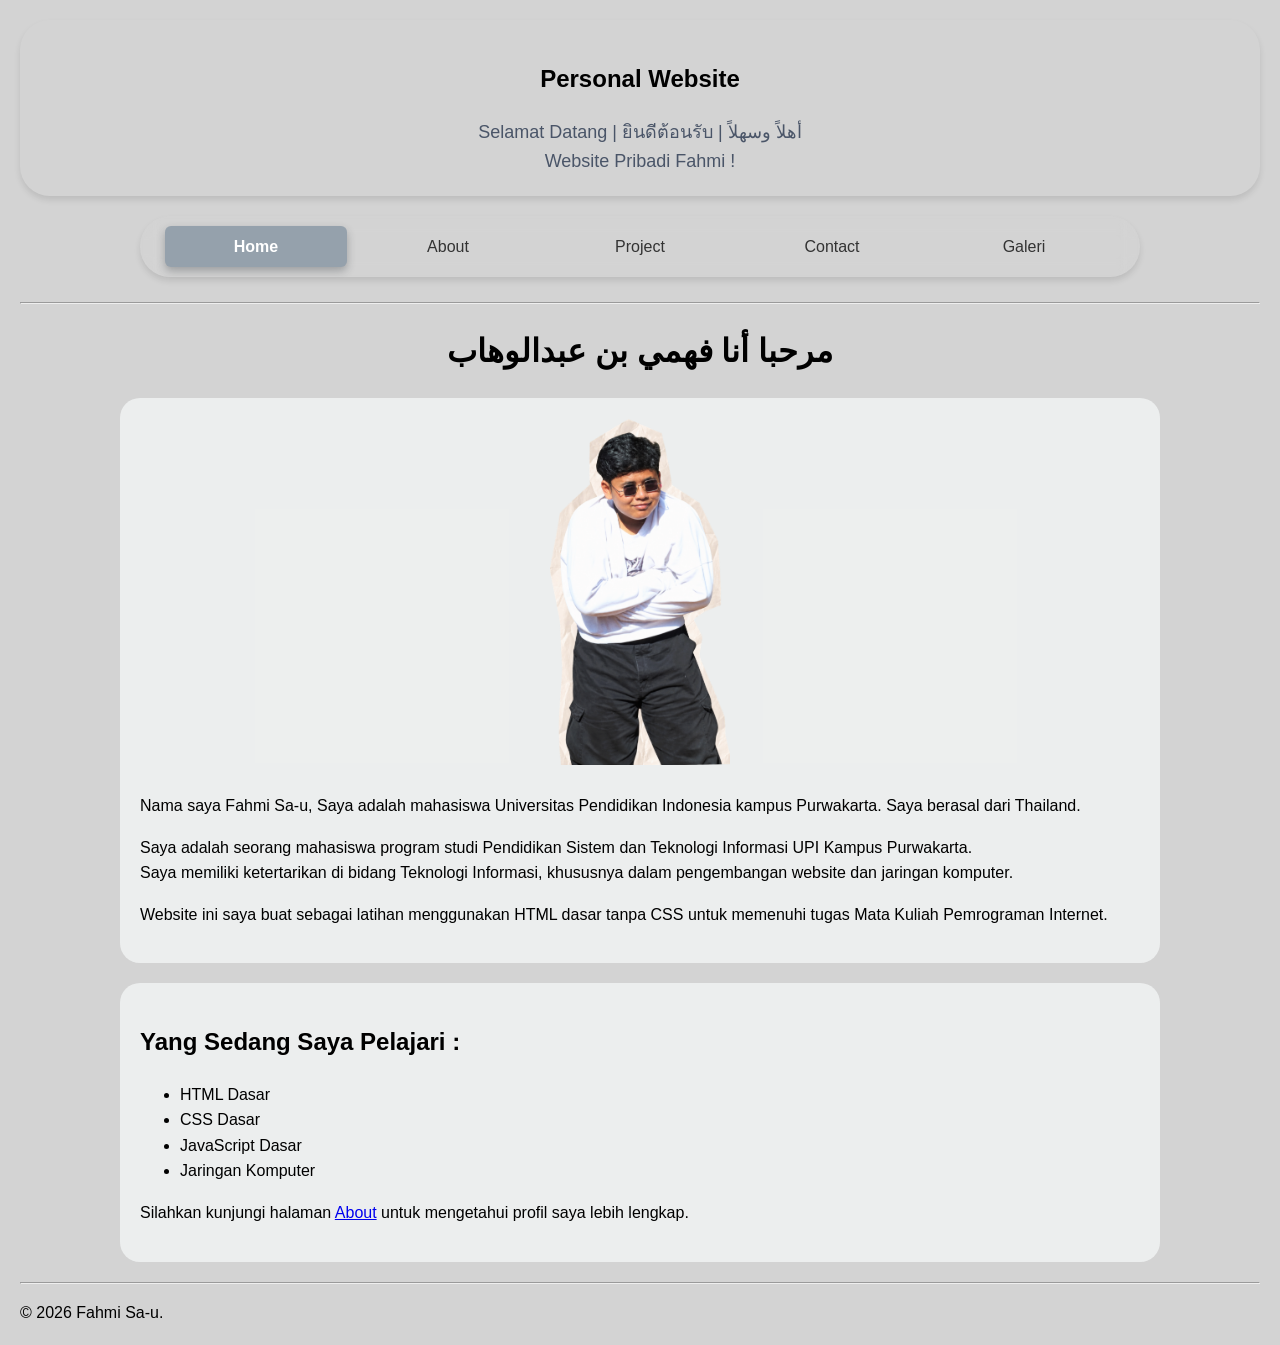
<file: index.html>
<!DOCTYPE html>
<html lang="id">

<head>
    <meta charset="UTF-8" />
    <meta name="viewport" content="width=device-width, initial-scale=1.0" />
    <title>Fahmi Sa-u Website</title>
    <link rel="stylesheet" href="style.css" />
</head>

<body>
    <header class="header">
        <nav class="personal">
            <h1>Personal Website</h1>
            <p class="welcome">Selamat Datang | ยินดีต้อนรับ | أهلاً وسهلاً<br> Website Pribadi Fahmi !</p>
        </nav>

        <nav class="main-navbar">
            <a href="index.html" class=nav-active>Home</a>
            <a href="about.html" class=nav>About</a>
            <a href="project.html" class=nav>Project</a>
            <a href="contact.html" class=nav>Contact</a>
            <a href="galeri.html" class=nav>Galeri</a>
        </nav>
    </header>

    <hr />

    <h1 class="mar">مرحبا أنا فهمي بن عبدالوهاب</h1>
   

    <main class="isi">
        <div class="profile-image">
            <img src="Assest/gpt.png" alt="Foto profil mahasiswa" width="180" />
        </div>
        <p>Nama saya Fahmi Sa-u, Saya adalah mahasiswa Universitas Pendidikan Indonesia kampus Purwakarta. Saya berasal
            dari Thailand.</p>

        <p>Saya adalah seorang mahasiswa program studi Pendidikan Sistem dan Teknologi Informasi UPI Kampus
            Purwakarta.<br>
            Saya memiliki ketertarikan di bidang Teknologi Informasi, khususnya dalam pengembangan website dan jaringan
            komputer.<br>
        </p>

        <p>Website ini saya buat sebagai latihan menggunakan HTML dasar tanpa CSS untuk memenuhi tugas Mata
                Kuliah Pemrograman Internet.</p>

    </main>
    
    <main class="isi">
                <h2>Yang Sedang Saya Pelajari :</h2>
        <ul>
            <li>HTML Dasar</li>
            <li>CSS Dasar</li>
            <li>JavaScript Dasar</li>
            <li>Jaringan Komputer</li>
        </ul>

        <p>Silahkan kunjungi halaman <a href="about.html">About</a> untuk mengetahui profil saya lebih lengkap.</p>
    </main>

    <hr />

    <footer>
        <p>© 2026 Fahmi Sa-u.</p>
    </footer>
</body>

</html>
</file>
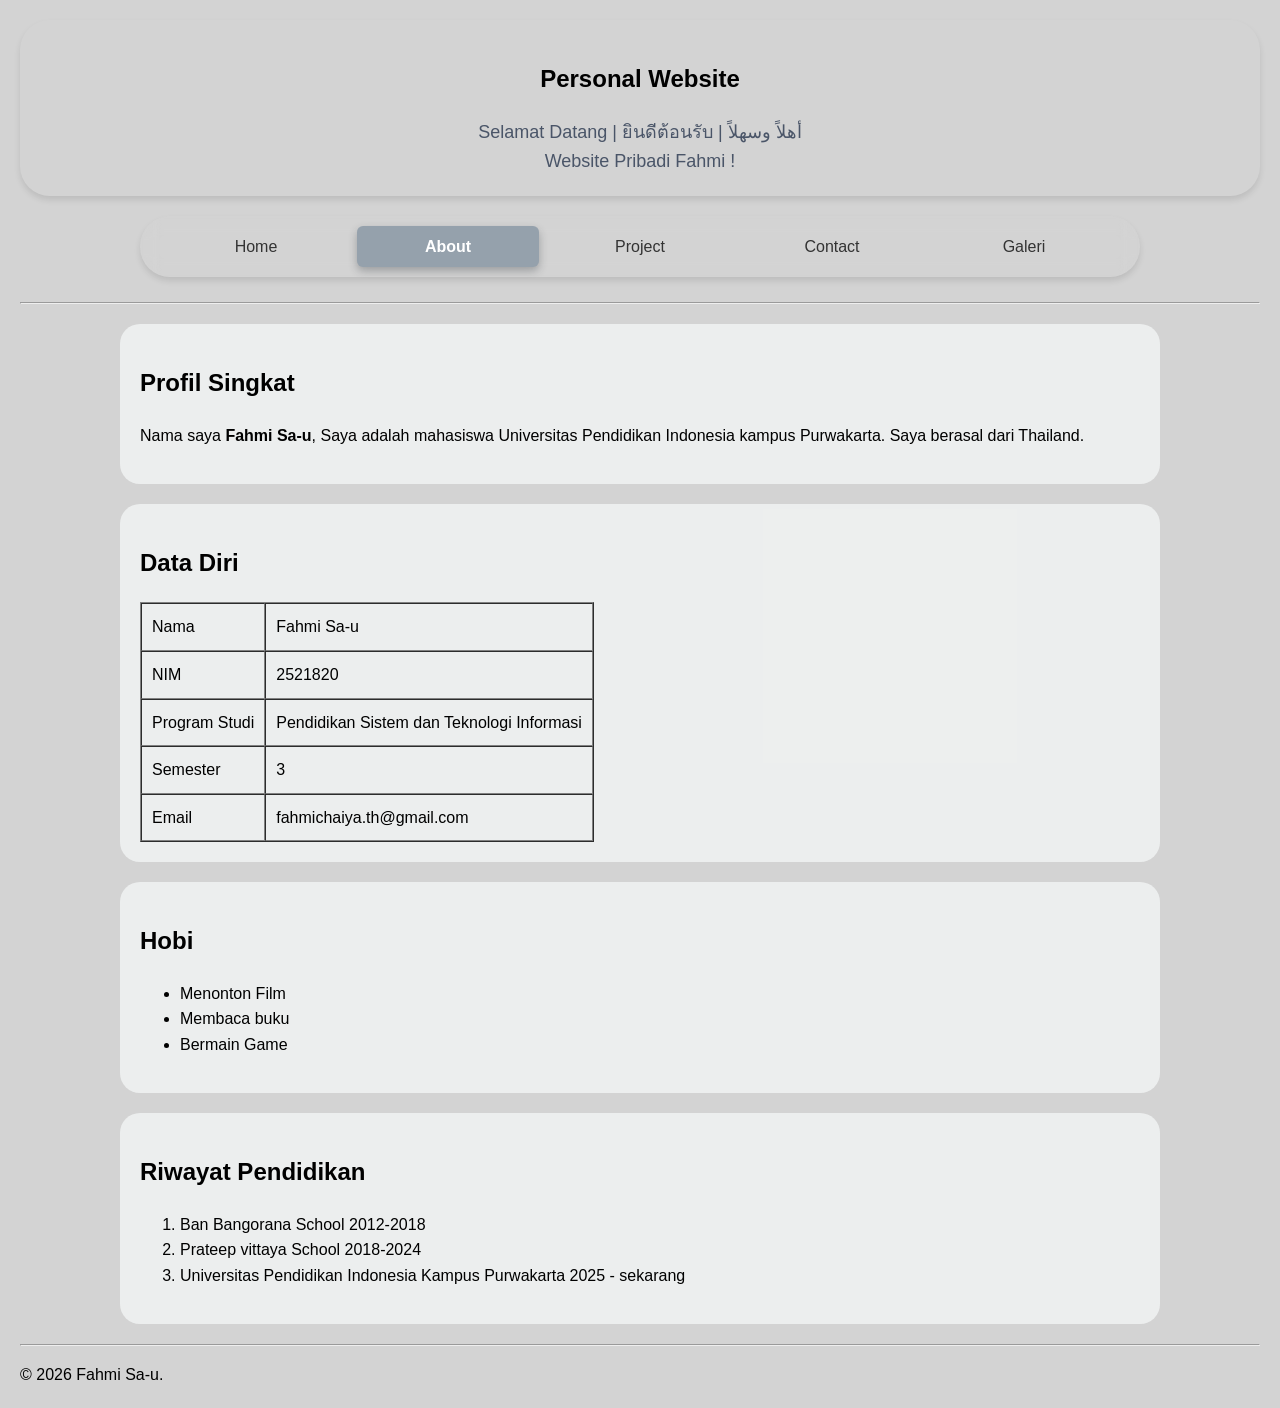
<file: about.html>
<!DOCTYPE html>
<html lang="id">

<head>
    <meta charset="UTF-8" />
    <meta name="viewport" content="width=device-width, initial-scale=1.0" />
    <title>Fahmi Sa-u Website - About</title>
    <link rel="stylesheet" href="style.css" />
</head>

<body>
    <header class="header" >
        <nav class="personal">
            <h1>Personal Website</h1>
            <p class="welcome">Selamat Datang | ยินดีต้อนรับ | أهلاً وسهلاً<br> Website Pribadi Fahmi !</p>
        </nav>
        
        <nav class="main-navbar">
            <a href="index.html"class=nav>Home</a> 
            <a href="about.html"class=nav-active>About</a> 
            <a href="project.html"class=nav>Project</a> 
            <a href="contact.html"class=nav>Contact</a> 
            <a href="galeri.html"class=nav>Galeri</a>
        </nav>
    </header>

    <hr />

    <main class="isi">
        <h2>Profil Singkat</h2>
        <p>Nama saya <strong>Fahmi Sa-u</strong>, Saya adalah mahasiswa Universitas Pendidikan Indonesia kampus Purwakarta. Saya berasal dari Thailand.</p>
    </main>

    <main class="isi">
        <h2>Data Diri</h2>
        <table border="1" cellpadding="10" cellspacing="0">
            <tr>
                <td>Nama</td>
                <td>Fahmi Sa-u</td>
            </tr>
            <tr> 
                <td>NIM</td>
                <td>2521820</td>
            </tr>
            <tr>
                <td>Program Studi</td>
                <td>Pendidikan Sistem dan Teknologi Informasi</td>
            </tr>
            <tr>
                <td>Semester</td>
                <td>3</td>
            </tr>
            <tr>
                <td>Email</td>
                <td>fahmichaiya.th@gmail.com</td>
            </tr>
        </table>
    </main>

    <main class="isi">
        <h2>Hobi</h2>
        <ul>
            <li>Menonton Film</li>
            <li>Membaca buku</li>
            <li>Bermain Game</li>
        </ul>
    </main>
    
    <main class="isi">
        <h2>Riwayat Pendidikan</h2>
        <ol>
            <li>Ban Bangorana School 2012-2018</li>
            <li>Prateep vittaya School 2018-2024</li>
            <li>Universitas Pendidikan Indonesia Kampus Purwakarta 2025 - sekarang</li>
        </ol>
    </main>

    <hr />

    <footer>
        <p>© 2026 Fahmi Sa-u.</p>
    </footer>
</body>

</html>
</file>
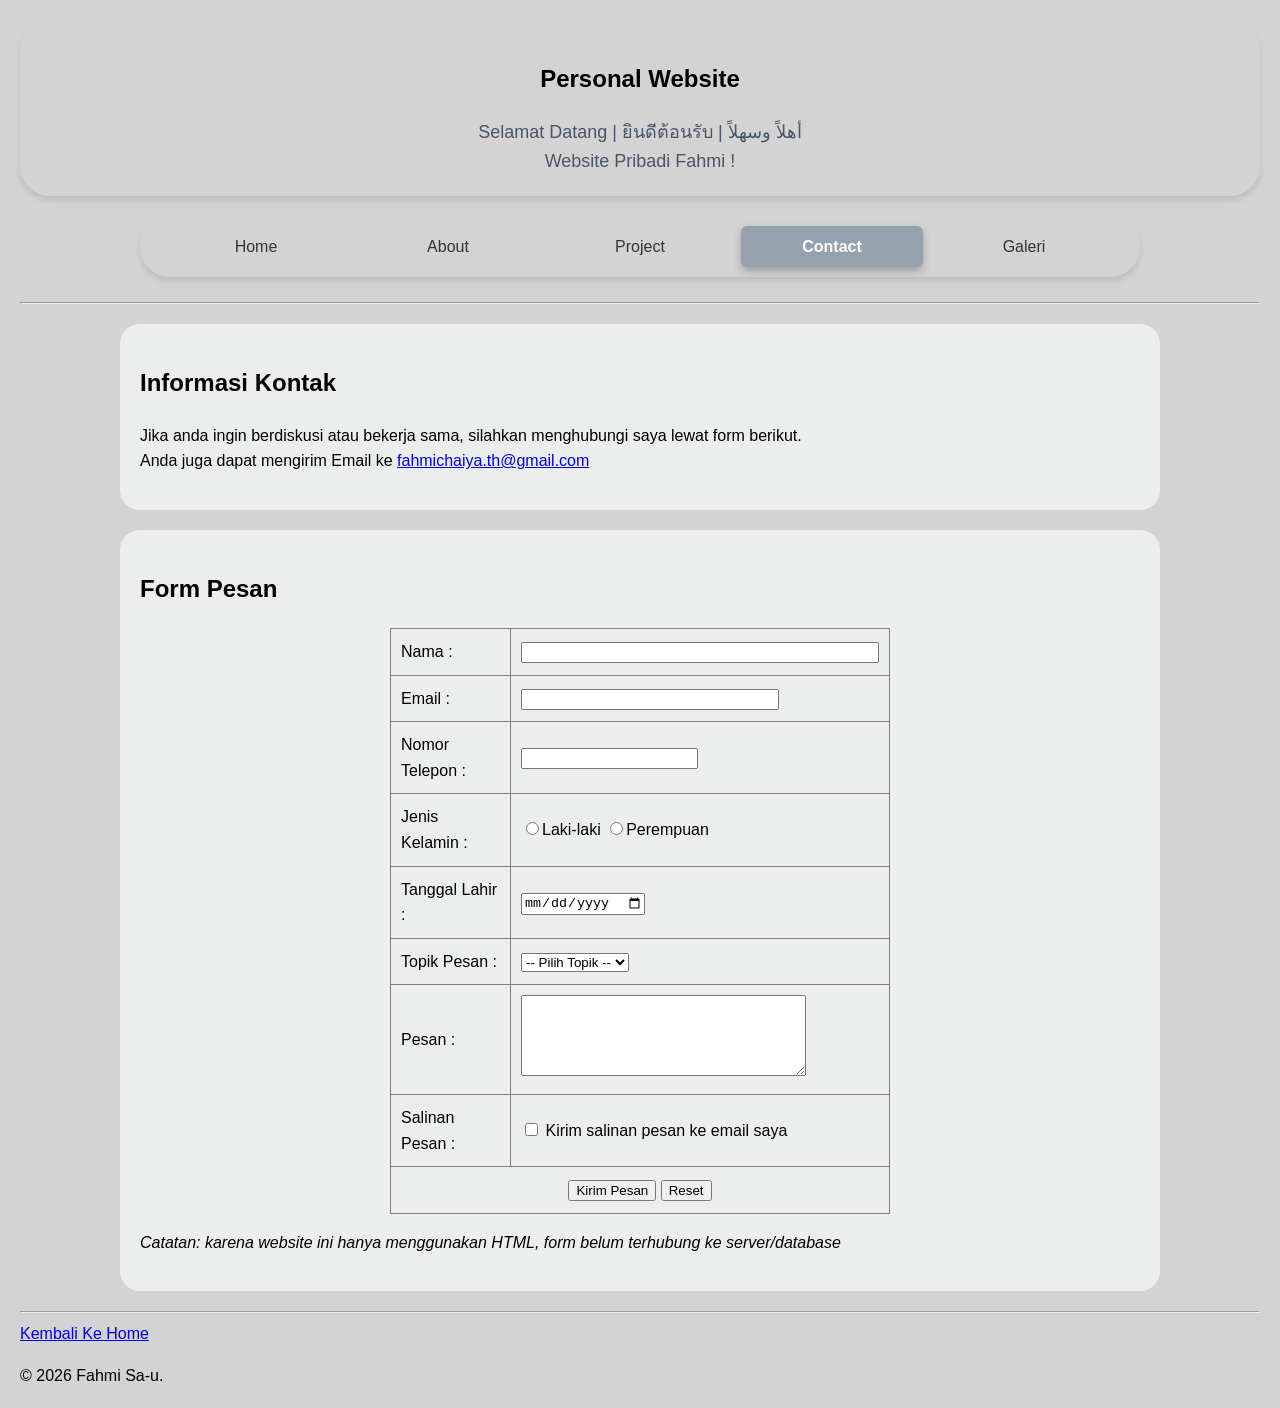
<file: contact.html>
<!DOCTYPE html>
<html lang="id">

<head>
    <meta charset="UTF-8" />
    <meta name="viewport" content="width=device-width, initial-scale=1.0" />
    <title>Fahmi Sa-u Website - Contact</title>
    <link rel="stylesheet" href="style.css" />
</head>

<body>
    <header class="header">
       <nav class="personal">
            <h1>Personal Website</h1>
            <p class="welcome">Selamat Datang | ยินดีต้อนรับ | أهلاً وسهلاً<br> Website Pribadi Fahmi !</p>
        </nav>
        <nav class="main-navbar">
            <a href="index.html"class=nav>Home</a> 
            <a href="about.html"class=nav>About</a>
            <a href="project.html"class=nav>Project</a>  
            <a href="contact.html"class=nav-active>Contact</a>  
            <a href="galeri.html"class=nav>Galeri</a>
        </nav>
    </header>

    <hr />

    <main class="isi">
        <h2>Informasi Kontak</h2>
        <p>
            Jika anda ingin berdiskusi atau bekerja sama, silahkan menghubungi saya lewat form berikut.<br />
            Anda juga dapat mengirim Email ke
            <a href="mailto:fahmichaiya.th@gmail.com">fahmichaiya.th@gmail.com</a>
        </p>
    </main>
    
    <main class="isi">
        <h2>Form Pesan</h2>

        <form>
            <table border="1" cellpadding="10" cellspacing="0" style="width: 50%; border-collapse: collapse; margin: 10px auto;">
                <tr>
                    <td class="label">Nama :</td>
                    <td class="input">
                        <input type="text" name="nama" style="width: 350px" required />
                    </td>
                </tr>
                <tr>
                    <td class="label">Email :</td>
                    <td class="input">
                        <input type="email" name="email" style="width: 250px" required />
                    </td>
                </tr>
                <tr>
                    <td class="label">Nomor Telepon :</td>
                    <td class="input">
                        <input type="tel" name="nomor_telepon" />
                    </td>
                </tr>
                <tr>
                    <td class="label">Jenis Kelamin :</td>
                    <td>
                        <input type="radio" name="jk" value="L" id="jk_l" /><label for="jk_l">Laki-laki</label>
                        <input type="radio" name="jk" value="P" id="jk_p" /><label for="jk_p">Perempuan</label>
                    </td>
                </tr>
                <tr>
                    <td class="label">Tanggal Lahir :</td>
                    <td>
                        <input type="date" name="tanggal_lahir" />
                    </td>
                </tr>
                <tr>
                    <td class="label">Topik Pesan :</td>
                    <td>
                        <select name="topik_pesan">
                            <option value="">-- Pilih Topik --</option>
                            <option value="Diskusi">Diskusi</option>
                            <option value="kerjasama">Kerjasama</option>
                        </select>
                    </td>
                </tr>
                <tr>
                    <td class="label">Pesan :</td>
                    <td class="textarea">
                        <textarea name="pesan" rows="5" cols="33"></textarea>
                    </td>
                </tr>
                <tr>
                    <td class="label">Salinan Pesan :</td>
                    <td>
                        <input type="checkbox" name="salinan_pesan" value="1" id="salinan" />
                        <label for="salinan">Kirim salinan pesan ke email saya</label>
                    </td>
                </tr>
                <tr>
                    <td colspan="2" style="text-align: center">
                        <input type="submit" value="Kirim Pesan" />
                        <input type="reset" value="Reset" />
                    </td>
                </tr>
            </table>
        </form>

        <p><em>Catatan: karena website ini hanya menggunakan HTML, form belum terhubung ke server/database</em></p>
    </main>

    <hr />

    <footer>
        <nav>
            <a href="index.html">Kembali Ke Home</a>
        </nav>
        <p>© 2026 Fahmi Sa-u.</p>
    </footer>
</body>

</html>
</file>
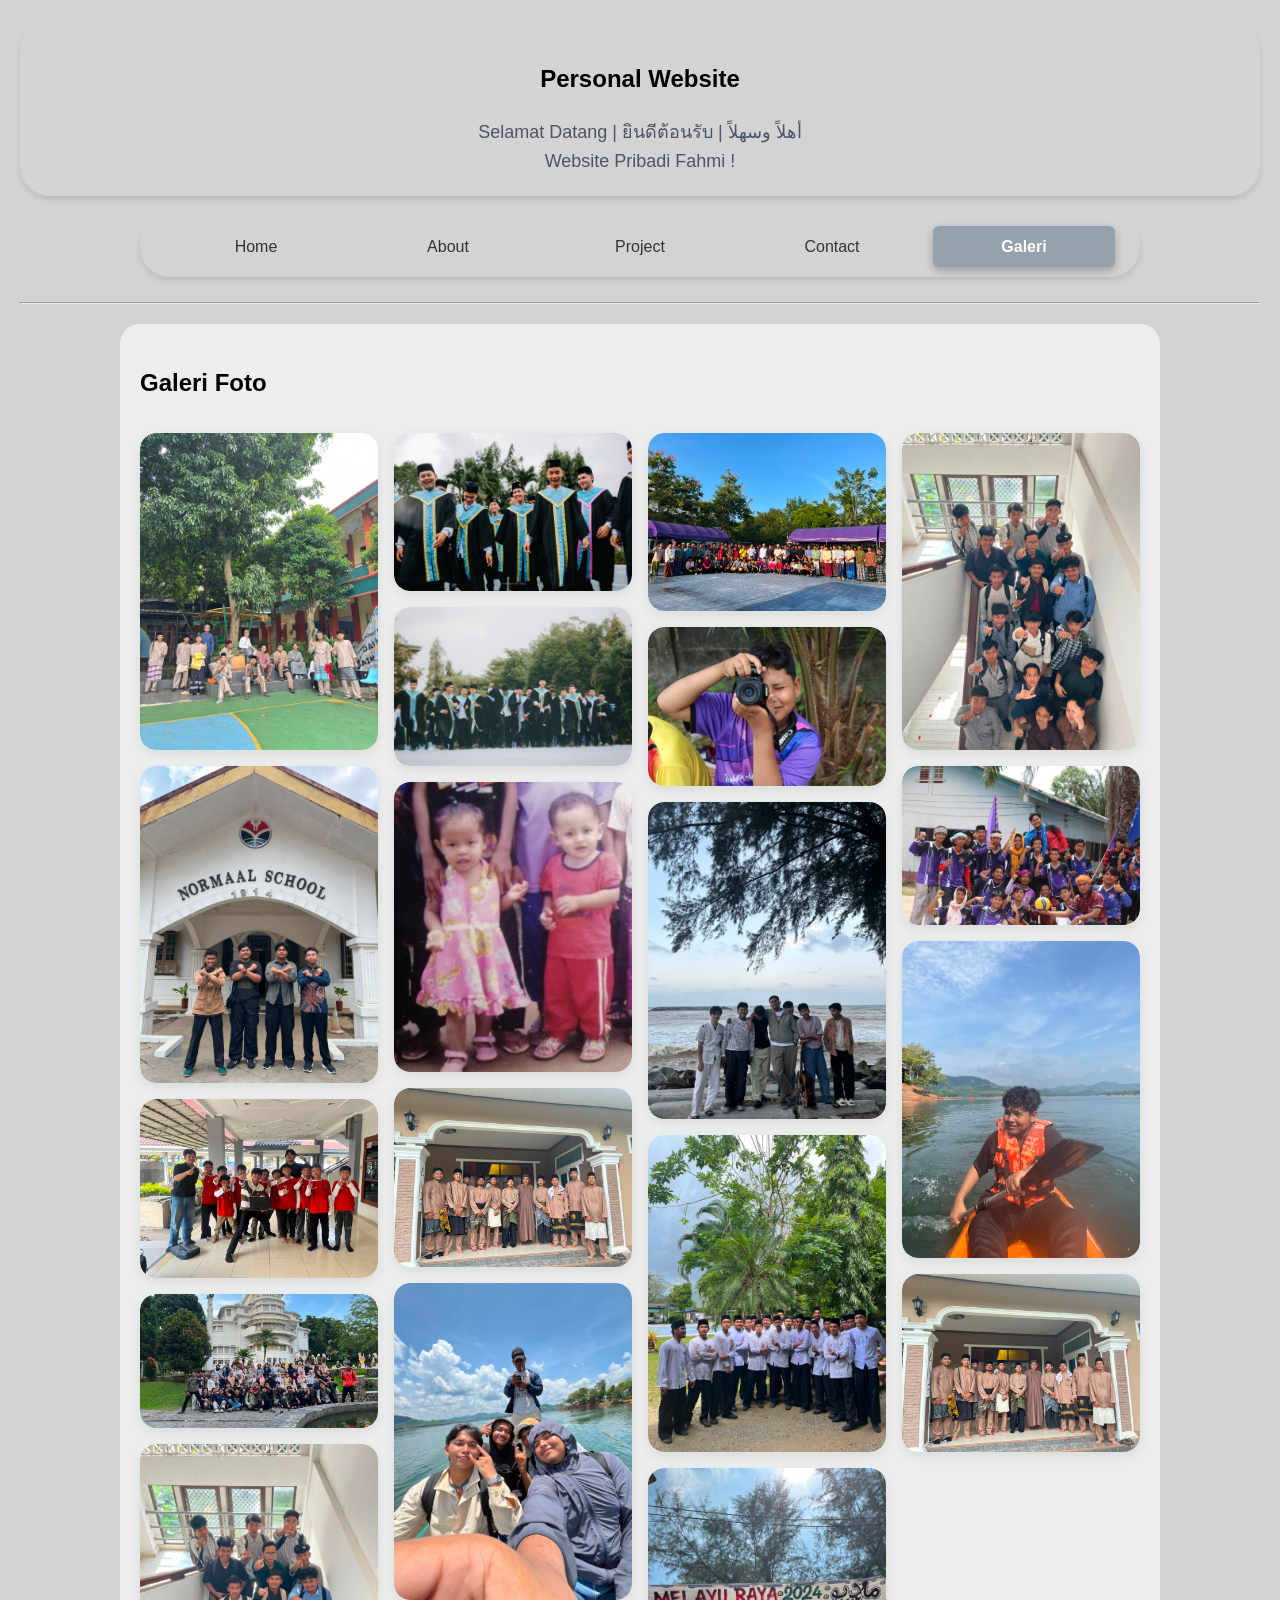
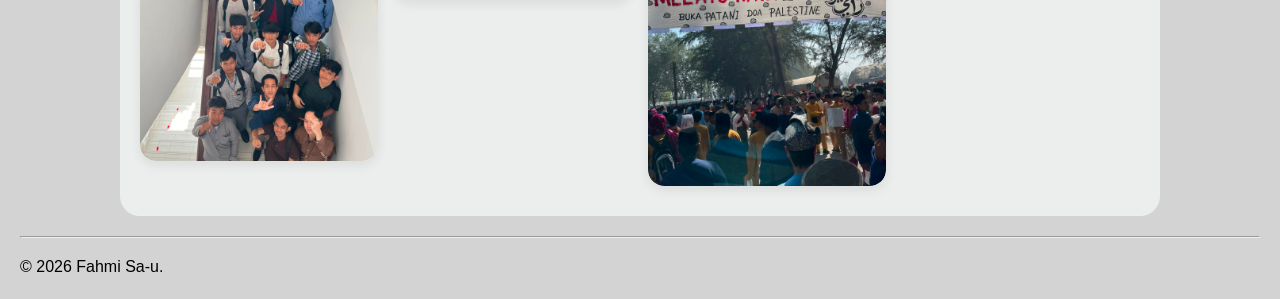
<file: Galeri.html>
<!DOCTYPE html>
<html lang="id">

<head>
    <meta charset="UTF-8" />
    <meta name="viewport" content="width=device-width, initial-scale=1.0" />
    <title>Fahmi Sa-u Website - Galeri</title>
    <link rel="stylesheet" href="style.css" />
</head>

<body>
    <header class="header">
        <nav class="personal">
            <h1>Personal Website</h1>
            <p class="welcome">Selamat Datang | ยินดีต้อนรับ | أهلاً وسهلاً<br> Website Pribadi Fahmi !</p>
        </nav>
        <nav class="main-navbar">
            <a href="index.html"class=nav>Home</a> 
            <a href="about.html"class=nav>About</a> 
            <a href="project.html"class=nav>Project</a> 
            <a href="contact.html"class=nav>Contact</a> 
            <a href="galeri.html"class=nav-active>Galeri</a>
        </nav>
    </header>

    <hr />

    <main class="isi">
    <h2>Galeri Foto</h2>


    <div class="gallery-grid">
        <div class="gallery-item"><img src="Assest/rayahippi.jpeg" alt="Galeri Foto 1"></div>
        <div class="gallery-item"><img src="Assest/pwk1.jpeg" alt="Galeri Foto 2"></div>
        <div class="gallery-item"><img src="Assest/test.jpeg" alt="Galeri Foto 3"></div>
        <div class="gallery-item"><img src="Assest/bandung.jpeg" alt="Galeri Foto 4"></div>
        <div class="gallery-item"><img src="Assest/tanga.jpeg" alt="Galeri Foto 5"></div>
        <div class="gallery-item"><img src="Assest/wisu.jpeg" alt="Galeri Foto 6"></div>
        <div class="gallery-item"><img src="Assest/wisulari.jpeg" alt="Galeri Foto 7"></div>
        <div class="gallery-item"><img src="Assest/fahib.jpeg" alt="Galeri Foto 8"></div>
        <div class="gallery-item"><img src="Assest/boo.jpeg" alt="Galeri Foto 9"></div>
        <div class="gallery-item"><img src="Assest/chamit.jpeg" alt="Galeri Foto 10"></div>
        <div class="gallery-item"><img src="Assest/chaya.jpeg" alt="Galeri Foto 11"></div>
        <div class="gallery-item"><img src="Assest/kame.jpeg" alt="Galeri Foto 12"></div>
        <div class="gallery-item"><img src="Assest/naratat.jpeg" alt="Galeri Foto 13"></div>
        <div class="gallery-item"><img src="Assest/chaya2.jpeg"Galeri Foto 14"></div>
        <div class="gallery-item"><img src="Assest/melayu raya.jpeg" alt="Galeri Foto 15"></div>
        <div class="gallery-item"><img src="Assest/tanga.jpeg" alt="Galeri Foto 16"></div>
        <div class="gallery-item"><img src="Assest/sukan.jpeg" alt="Galeri Foto 17"></div>
        <div class="gallery-item"><img src="Assest/ME.jpg" alt="Galeri Foto 18"></div>
        <div class="gallery-item"><img src="Assest/boo.jpeg" alt="Galeri Foto 19"></div>
    </div>
</main>

    <hr />

    <footer>
        <p>© 2026 Fahmi Sa-u.</p>
    </footer>
</body>

</html>
</file>
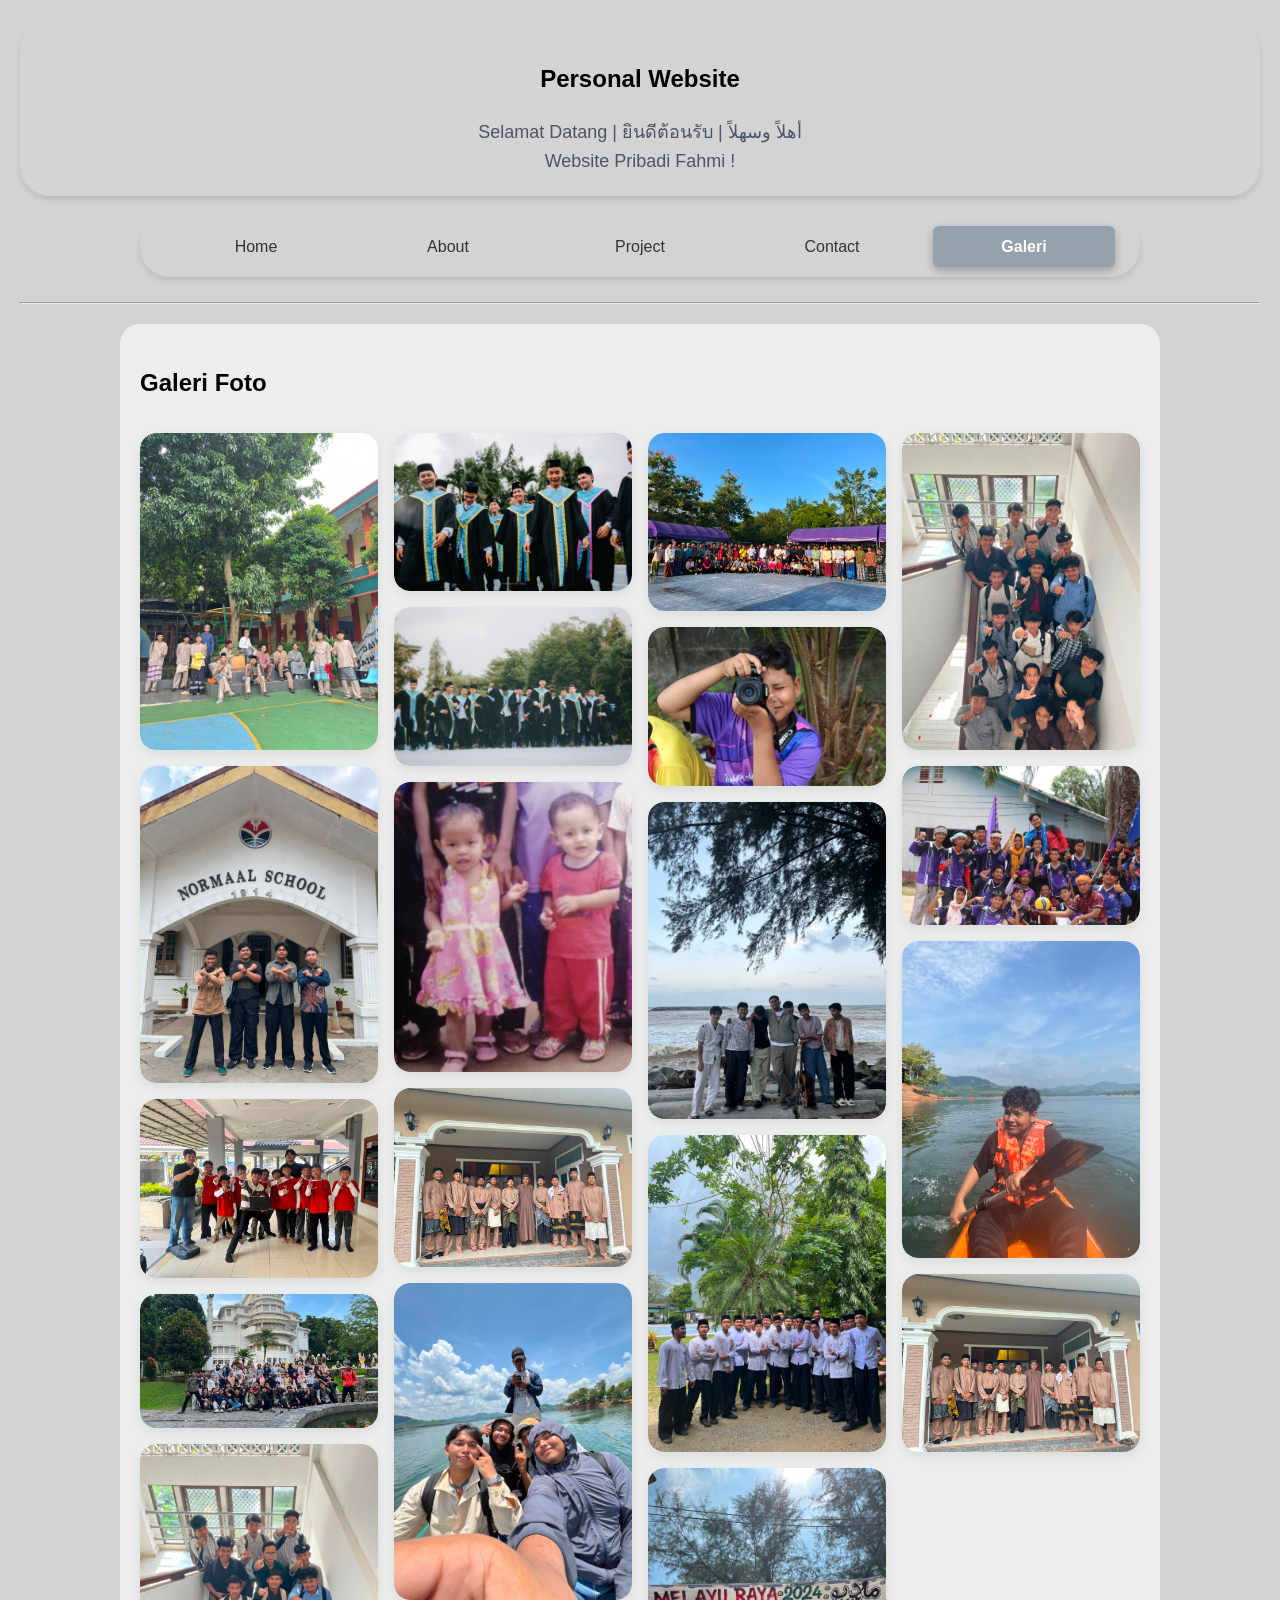
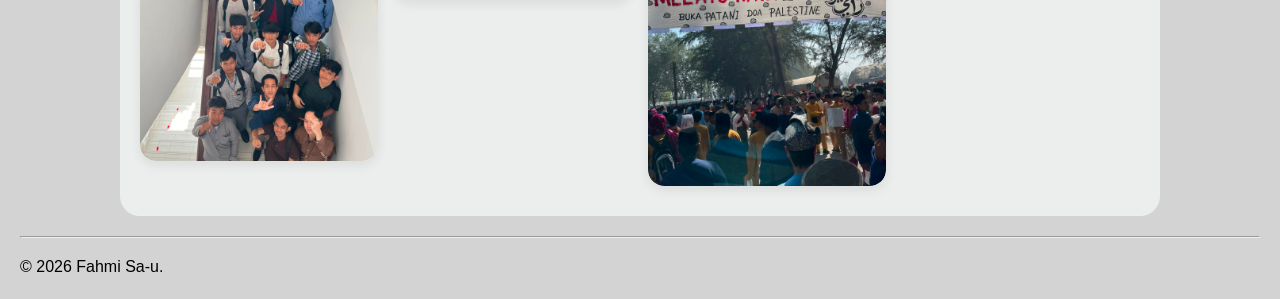
<file: galeri.html>
<!DOCTYPE html>
<html lang="id">

<head>
    <meta charset="UTF-8" />
    <meta name="viewport" content="width=device-width, initial-scale=1.0" />
    <title>Fahmi Sa-u Website - Galeri</title>
    <link rel="stylesheet" href="style.css" />
</head>

<body>
    <header class="header">
        <nav class="personal">
            <h1>Personal Website</h1>
            <p class="welcome">Selamat Datang | ยินดีต้อนรับ | أهلاً وسهلاً<br> Website Pribadi Fahmi !</p>
        </nav>
        <nav class="main-navbar">
            <a href="index.html"class=nav>Home</a> 
            <a href="about.html"class=nav>About</a> 
            <a href="project.html"class=nav>Project</a> 
            <a href="contact.html"class=nav>Contact</a> 
            <a href="galeri.html"class=nav-active>Galeri</a>
        </nav>
    </header>

    <hr />

    <main class="isi">
    <h2>Galeri Foto</h2>

   
    <div class="gallery-grid">
        <div class="gallery-item"><img src="Assest/rayahippi.jpeg" alt="Galeri Foto 1"></div>
        <div class="gallery-item"><img src="Assest/pwk1.jpeg" alt="Galeri Foto 2"></div>
        <div class="gallery-item"><img src="Assest/test.jpeg" alt="Galeri Foto 3"></div>
        <div class="gallery-item"><img src="Assest/bandung.jpeg" alt="Galeri Foto 4"></div>
        <div class="gallery-item"><img src="Assest/tanga.jpeg" alt="Galeri Foto 5"></div>
        <div class="gallery-item"><img src="Assest/wisu.jpeg" alt="Galeri Foto 6"></div>
        <div class="gallery-item"><img src="Assest/wisulari.jpeg" alt="Galeri Foto 7"></div>
        <div class="gallery-item"><img src="Assest/fahib.jpeg" alt="Galeri Foto 8"></div>
        <div class="gallery-item"><img src="Assest/boo.jpeg" alt="Galeri Foto 9"></div>
        <div class="gallery-item"><img src="Assest/chamit.jpeg" alt="Galeri Foto 10"></div>
        <div class="gallery-item"><img src="Assest/chaya.jpeg" alt="Galeri Foto 11"></div>
        <div class="gallery-item"><img src="Assest/kame.jpeg" alt="Galeri Foto 12"></div>
        <div class="gallery-item"><img src="Assest/naratat.jpeg" alt="Galeri Foto 13"></div>
        <div class="gallery-item"><img src="Assest/chaya2.jpeg"Galeri Foto 14"></div>
        <div class="gallery-item"><img src="Assest/melayu raya.jpeg" alt="Galeri Foto 15"></div>
        <div class="gallery-item"><img src="Assest/tanga.jpeg" alt="Galeri Foto 16"></div>
        <div class="gallery-item"><img src="Assest/sukan.jpeg" alt="Galeri Foto 17"></div>
        <div class="gallery-item"><img src="Assest/ME.jpg" alt="Galeri Foto 18"></div>
        <div class="gallery-item"><img src="Assest/boo.jpeg" alt="Galeri Foto 19"></div>
    </div>
</main>

    <hr />

    <footer>
        <p>© 2026 Fahmi Sa-u.</p>
    </footer>
</body>

</html>
</file>
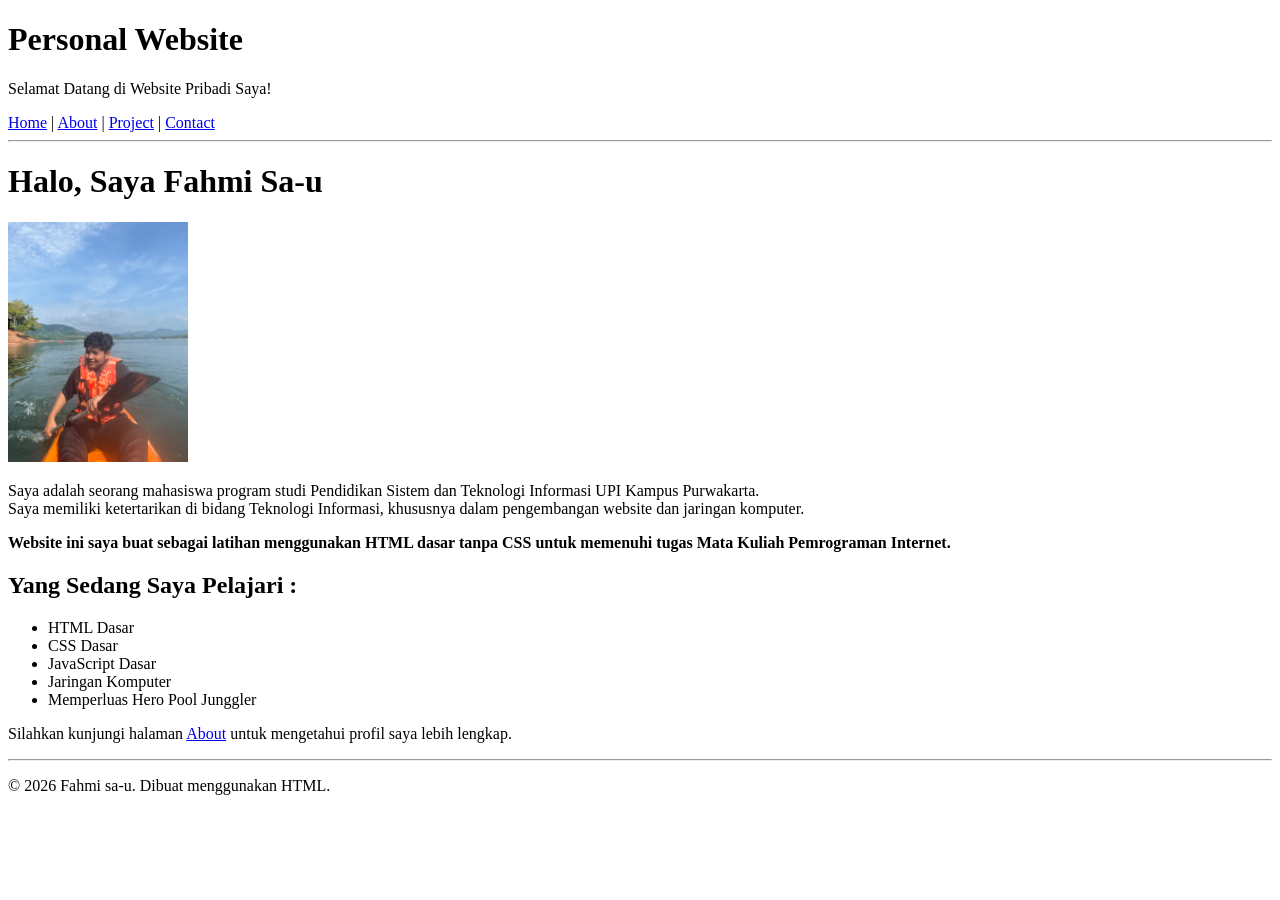
<file: home.html>
<!doctype html>
<html lang="id">

<head>
    <meta charset="UTF-8" />
    <title>Fahmi Sa-u Website</title>
</head>

<body>
    <h1>Personal Website</h1>
    <p>Selamat Datang di Website Pribadi Saya!</p>
</body>

</html>
<nav>
    <a href="home.html">Home</a> | <a href="About.html">About</a> |
    <a href="project.html">Project</a> | <a href="contact.html">Contact</a>
</nav>
<hr />
<h1>Halo, Saya Fahmi Sa-u</h1>
<img src="Assest/ME.jpg" alt="Foto profil mahasiswa" width="180" />
<p>Saya adalah seorang mahasiswa program studi Pendidikan Sistem dan Teknologi Informasi UPI Kampus Purwakarta.<br>
    Saya memiliki ketertarikan di bidang Teknologi Informasi, khususnya dalam pengembangan website dan jaringan
    komputer.<br>
</p>

<p><strong>Website ini saya buat sebagai latihan menggunakan HTML dasar tanpa CSS untuk memenuhi tugas Mata Kuliah
        Pemrograman
        Internet.</strong></p>


<h2>Yang Sedang Saya Pelajari :</h2>
<ul>
    <li>HTML Dasar</li>
    <li>CSS Dasar</li>
    <li>JavaScript Dasar</li>
    <li>Jaringan Komputer</li>
    <li>Memperluas Hero Pool Junggler</li>
</ul>


<nav>
    <p>Silahkan kunjungi halaman <a href="About.html">About</a> untuk mengetahui profil saya lebih lengkap.</p>
</nav>

<hr />

<p>© 2026 Fahmi sa-u. Dibuat menggunakan HTML.</p>
</file>
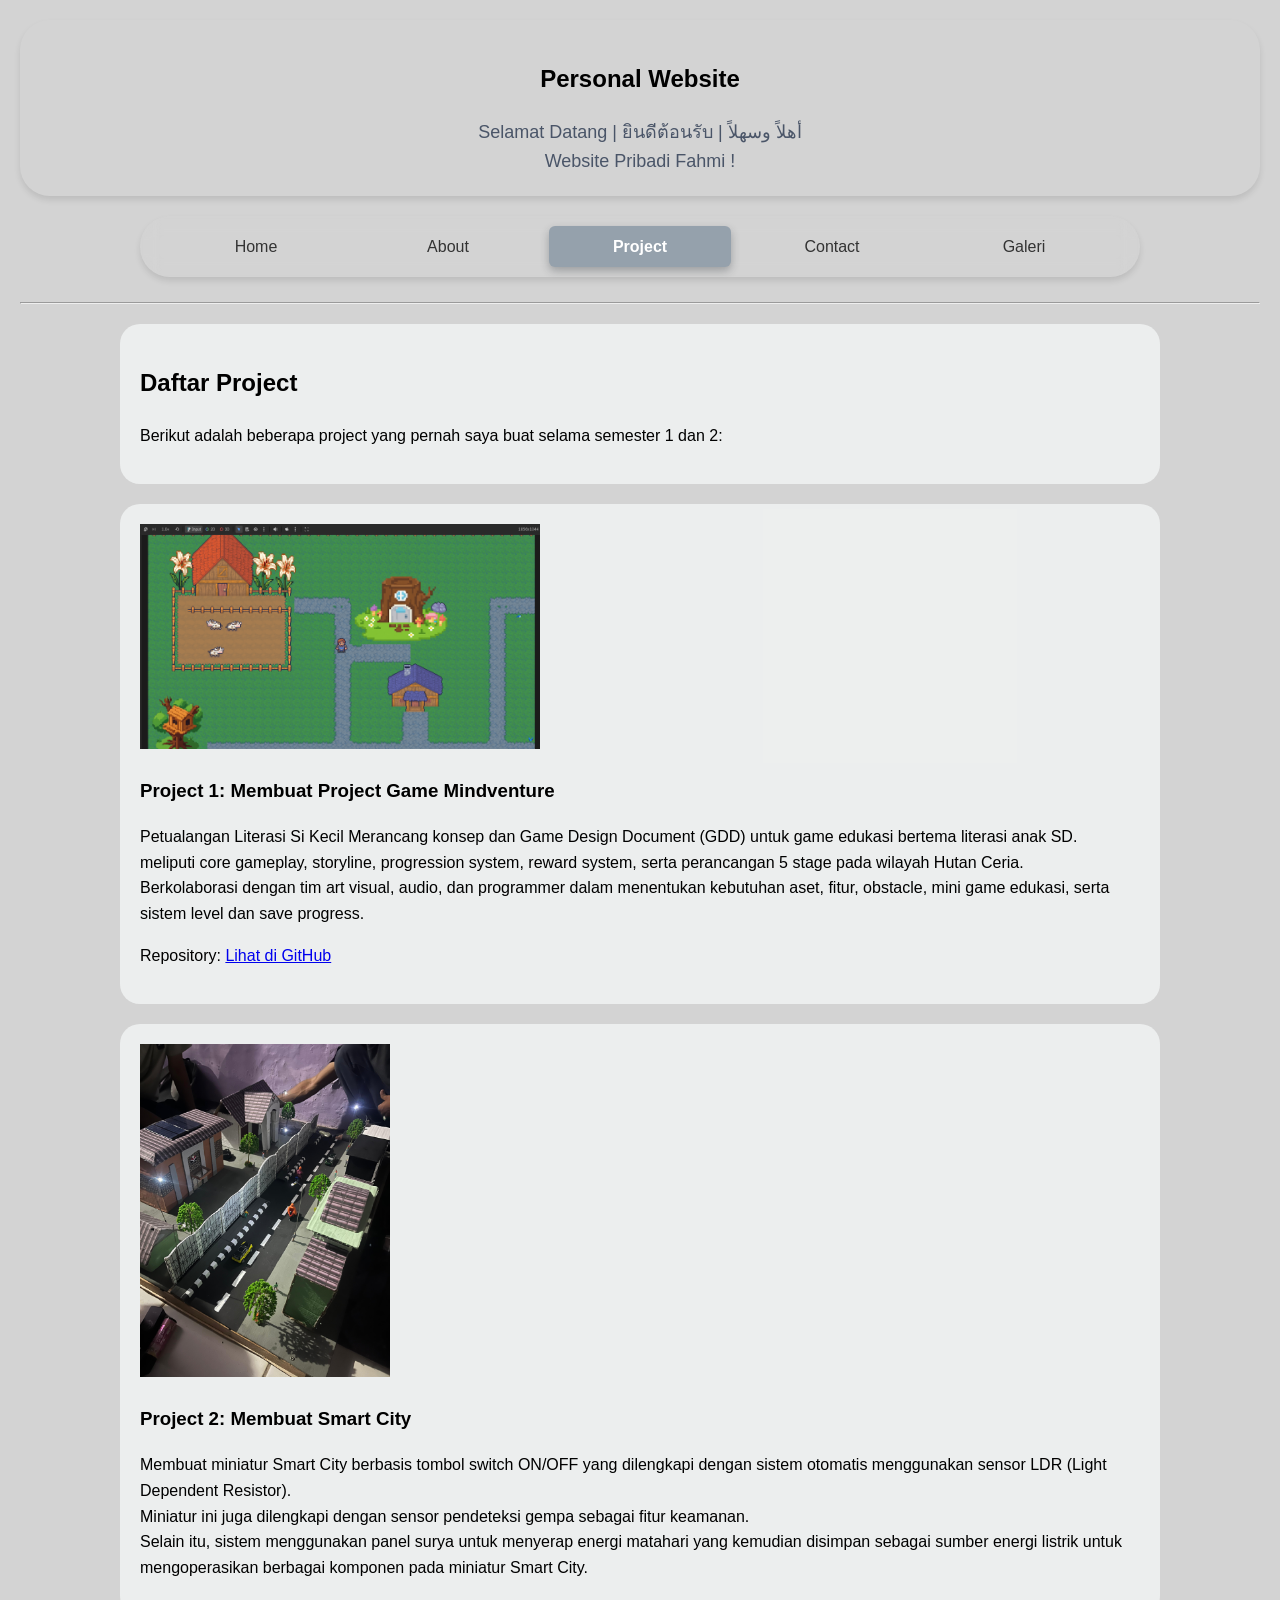
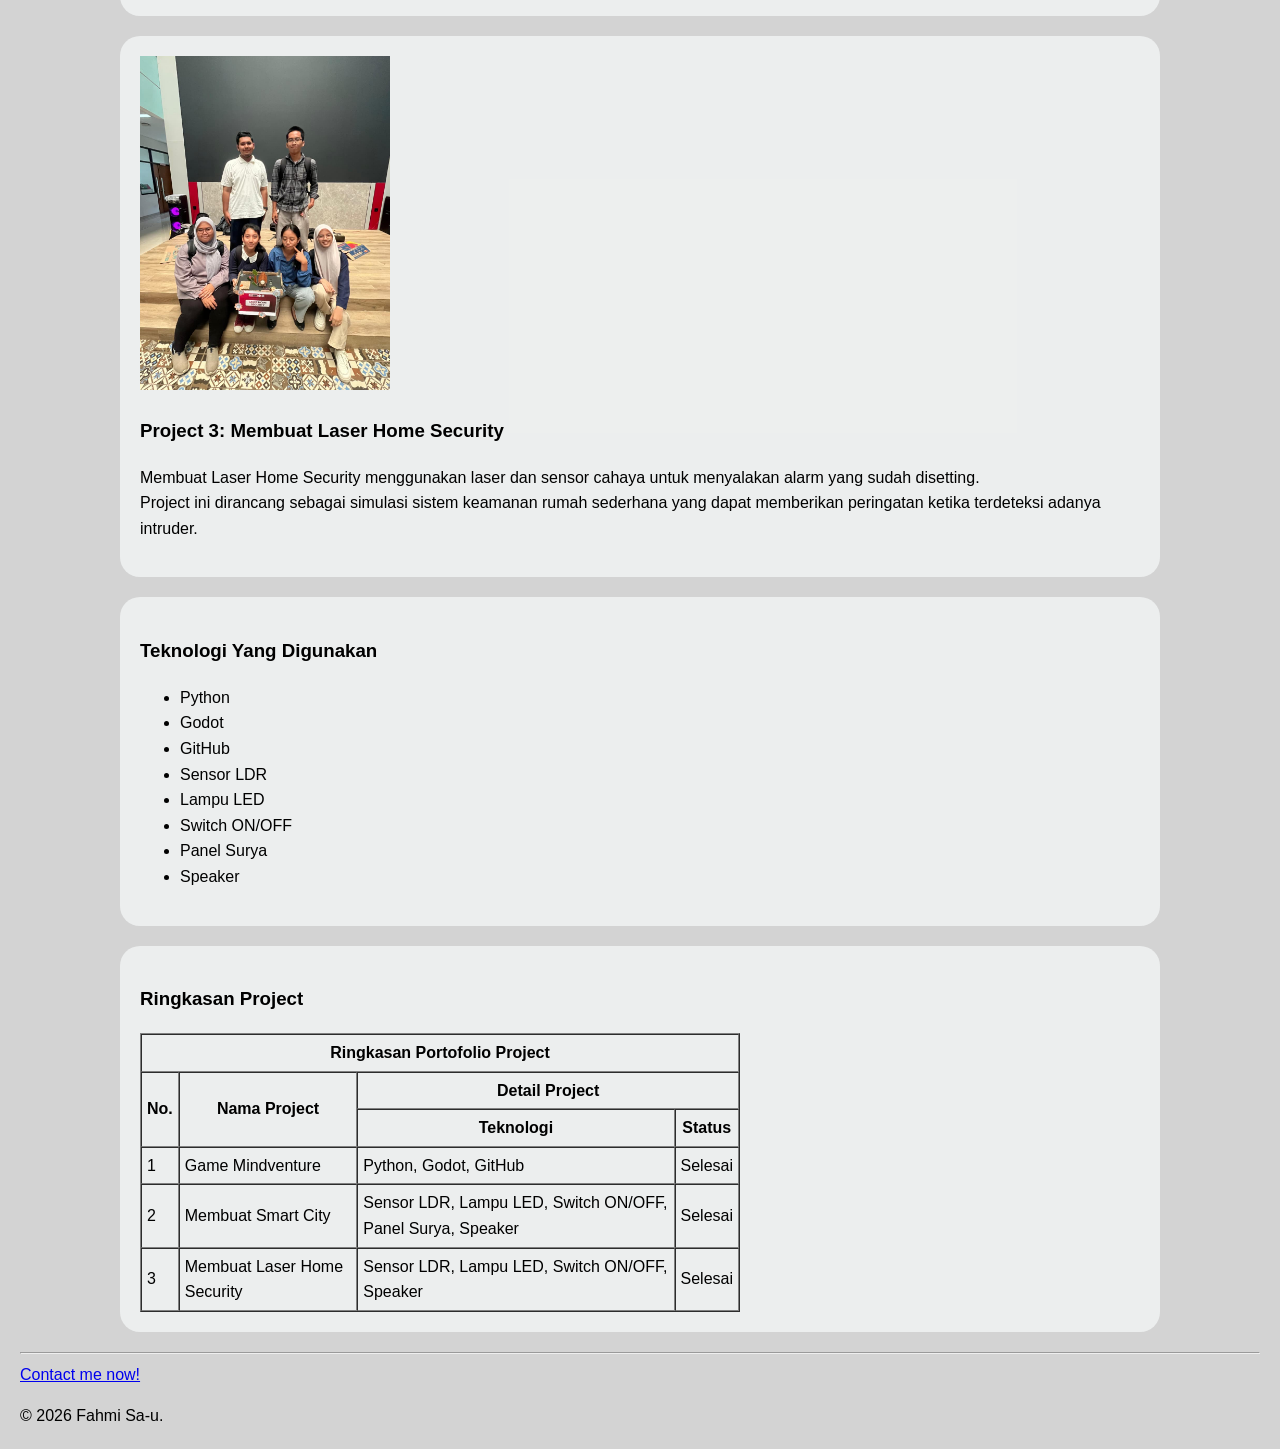
<file: project.html>
<!DOCTYPE html>
<html lang="id">

<head>
    <meta charset="UTF-8" />
    <meta name="viewport" content="width=device-width, initial-scale=1.0" />
    <title>Fahmi Sa-u Website - Project</title>
    <link rel="stylesheet" href="style.css" />
</head>

<body class="project">
    <header class="header">
        <nav class="personal">
            <h1>Personal Website</h1>
            <p class="welcome">Selamat Datang | ยินดีต้อนรับ | أهلاً وسهلاً<br> Website Pribadi Fahmi !</p>
        </nav>
        <nav class="main-navbar">
            <a href="index.html"class=nav>Home</a> 
            <a href="about.html"class=nav>About</a> 
            <a href="project.html"class=nav-active>Project</a> 
            <a href="contact.html"class=nav>Contact</a> 
            <a href="galeri.html"class=nav>Galeri</a>
        </nav>
    </header>

    <hr />

    <main class="isi">
        <h2>Daftar Project</h2>
        <p>Berikut adalah beberapa project yang pernah saya buat selama semester 1 dan 2:</p>
    </main>

    <main class="isi">
        <section>
            <img src="Assest/game.png" alt="Project Game Mindventure" width="400" />
            <h3>Project 1: Membuat Project Game Mindventure</h3>
            <p>
                Petualangan Literasi Si Kecil Merancang konsep dan Game Design Document (GDD)
                untuk game edukasi bertema literasi anak SD.<br />
                meliputi core gameplay, storyline, progression system, reward system, serta
                perancangan 5 stage pada wilayah Hutan Ceria.<br />
                Berkolaborasi dengan tim art visual, audio, dan programmer dalam menentukan
                kebutuhan aset, fitur, obstacle, mini game edukasi, serta sistem level dan
                save progress.
            </p>
            <p>
                Repository:
                <a href="https://github.com/ceceaj/Project-UAS-2B" target="_blank" rel="noopener noreferrer">Lihat di GitHub</a>
            </p>
    </main>
        </section>

    <main class="isi">
        <section>
            <img src="Assest/alat2.jpeg" alt="Smart City Miniature" width="250" />
            <h3>Project 2: Membuat Smart City</h3>
            <p>
                Membuat miniatur Smart City berbasis tombol switch ON/OFF yang dilengkapi dengan sistem otomatis menggunakan sensor LDR (Light Dependent Resistor).<br />
                Miniatur ini juga dilengkapi dengan sensor pendeteksi gempa sebagai fitur keamanan.<br />
                Selain itu, sistem menggunakan panel surya untuk menyerap energi matahari yang kemudian disimpan sebagai sumber energi listrik untuk mengoperasikan berbagai komponen pada miniatur Smart City.
            </p>
        </section>
    </main>

    <main class="isi">
        <section>
            <img src="Assest/alat.jpeg" alt="Laser Home Security" width="250" />
            <h3>Project 3: Membuat Laser Home Security</h3>
            <p>
                Membuat Laser Home Security menggunakan laser dan sensor cahaya untuk menyalakan alarm yang sudah disetting.<br />
                Project ini dirancang sebagai simulasi sistem keamanan rumah sederhana yang dapat memberikan peringatan ketika terdeteksi adanya intruder.
            </p>
        </section>
    </main>

    <main class="isi">
        <h3>Teknologi Yang Digunakan</h3>
        <ul>
            <li>Python</li>
            <li>Godot</li>
            <li>GitHub</li>
            <li>Sensor LDR</li>
            <li>Lampu LED</li>
            <li>Switch ON/OFF</li>
            <li>Panel Surya</li>
            <li>Speaker</li>
        </ul>
    </main>

    <main class="isi">
        <h3>Ringkasan Project</h3>
        <table border="1" cellspacing="0" cellpadding="5" width="60%">
            <tr>
                <td colspan="4" style="text-align: center;"><strong>Ringkasan Portofolio Project</strong></td>
            </tr>
            <tr>
                <td rowspan="2" style="text-align: center;"><strong>No.</strong></td>
                <td rowspan="2" style="text-align: center;"><strong>Nama Project</strong></td>
                <td colspan="2" style="text-align: center;"><strong>Detail Project</strong></td>
            </tr>
            <tr>
                <td style="text-align: center;"><strong>Teknologi</strong></td>
                <td style="text-align: center;"><strong>Status</strong></td>
            </tr>
            <tr>
                <td>1</td>
                <td>Game Mindventure</td>
                <td>Python, Godot, GitHub</td>
                <td>Selesai</td>
            </tr>
            <tr>
                <td>2</td>
                <td>Membuat Smart City</td>
                <td>Sensor LDR, Lampu LED, Switch ON/OFF, Panel Surya, Speaker</td>
                <td>Selesai</td>
            </tr>
            <tr>
                <td>3</td>
                <td>Membuat Laser Home Security</td>
                <td>Sensor LDR, Lampu LED, Switch ON/OFF, Speaker</td>
                <td>Selesai</td>
            </tr>
        </table>

    </main>

    <hr />

    <footer>
        <nav>
            <a href="contact.html">Contact me now!</a>
        </nav>
        <p>© 2026 Fahmi Sa-u.</p>
    </footer>
</body>

</html>
</file>
<file: style.css>
body {
    /* background: linear-gradient(135deg, #e0c3fc 0%, #8ec5fc 100%); */
    background-color: #d3d3d3;
    min-height: 100vh;
    font-family: -apple-system,  "Segoe UI",  "Helvetica Neue", sans-serif;
    line-height: 1.6;
    margin: 20px;
    color:black;
}

/* Top  */

.welcome {
    text-align: center;   
    font-size: 18px;
    color: #4a5568;
    margin: 10px 0 0 0;
}

.personal {
    text-align: center;
    margin-bottom: 20px;
    border-radius: 30px;
    padding: 20px;
    box-shadow: 0 4px 6px rgba(0, 0, 0, 0.1);
}

/* navbar */

.main-navbar {
  display: flex;
  justify-content: space-around; 
  align-items: center;
  width: 100%;                   
  max-width: 1000px;             
  box-sizing: border-box;
  margin: 0 auto 25px auto;     
  padding: 10px 20px;
  backdrop-filter: blur(10px);
  border-radius: 30px;
  box-shadow: 0 4px 6px rgba(0, 0, 0, 0.1);
}


.main-navbar a {
  flex: 1;                       
  text-align: center;
  text-decoration: none;
  color: #4a5568;
  font-weight: bold;
  padding: 8px 16px;
  border-radius: 20px;
  transition: all 0.3s ease;
  margin: 0 5px;
}


/* navbar style */
.main-navbar a {
  display: inline-block;
  padding: 8px 16px;
  color: #333333;             
  text-decoration: none;        
  font-weight: 500;
  border-radius: 6px;          
  transition: all 0.3s ease;    
}

/* ้Hover */

.main-navbar a:hover {
  background-color: #95a1ac;    
  color: #ffffff;              
  transform: translateY(-2px);  
}

.main-navbar a:hover {
  background-color: #95a1ac;    
  color: #ffffff;              
  transform: translateY(-2px);  
}

/* .nav-active */
.main-navbar a.nav-active {
  background-color: #95a1ac;  
  color: #ffffff !important;    
  font-weight: bold;
  box-shadow: 0 4px 8px #2128304d; 
}


.main-navbar a.nav-active:hover {
  transform: none;
  background-color: #95a1ac;
}

/*  */
.profile-image{
    text-align: center;
    margin-bottom: 20px;
}

.profile-image:hover{
    transform: scale(1.05) rotate(3deg);
    box-shadow: #333333;
}

.mar{
    text-align: center;
}

.isi{
    background-color: rgb(243, 246, 245, 0.8);
    max-width: 1000px;
    width: 100%;
    margin: 20px auto;
    padding: 20px;
    border-radius: 20px;
}



/* galeri */

.gallery-grid {
  column-count: 4;              
  column-gap: 16px;           
  padding: 10px 0;
}

.gallery-item {
  break-inside: avoid;         
  margin-bottom: 16px;          
  border-radius: 16px;          
  overflow: hidden;
  background-color: #f5f5f5;
  box-shadow: 0 4px 12px rgba(0, 0, 0, 0.08); 
  transition: transform 0.3s ease, box-shadow 0.3s ease;
  cursor: pointer;
}

.gallery-item img {
  width: 100%;                  
  height: auto;                
  display: block;
  border-radius: 16px;
  transition: transform 0.3s ease;
}


.gallery-item:hover {
  transform: translateY(-4px);  
  box-shadow: 0 8px 20px rgba(0, 0, 0, 0.15); 
}

.gallery-item:hover img {
  transform: scale(1.03);       
}
</file>
